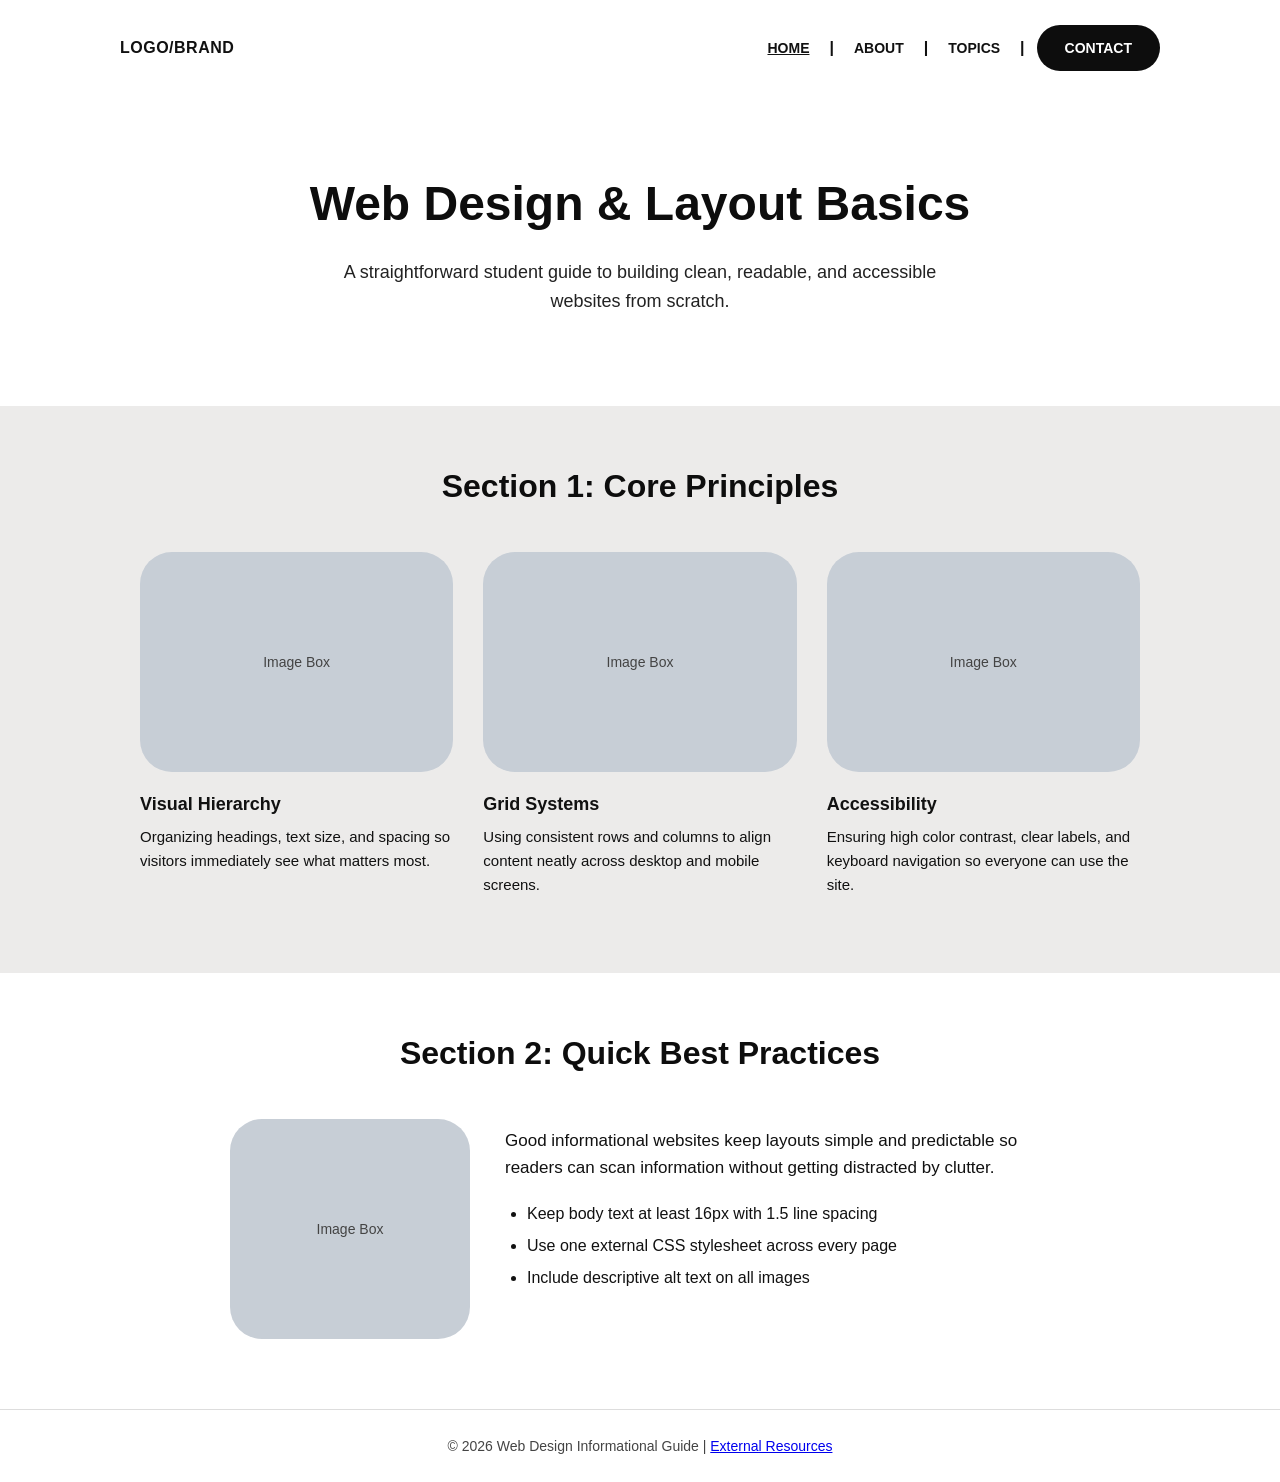
<file: index.html>
<!DOCTYPE html>
<html lang="en">
<head>
  <meta charset="UTF-8">
  <meta name="viewport" content="width=device-width, initial-scale=1.0">
  <meta name="description" content="Informational guide to core web design principles, visual hierarchy, grid systems, and accessibility.">
  <title>Home - Web Design Guide</title>
  <link rel="stylesheet" href="style.css">
</head>
<body>

  <header>
    <a href="index.html" class="logo">LOGO/BRAND</a>
    <nav>
      <ul>
        <li class="divider"><a href="index.html" class="active">HOME</a></li>
        <li class="divider"><a href="about.html">ABOUT</a></li>
        <li class="divider"><a href="topics.html">TOPICS</a></li>
        <li><a href="contact.html" class="nav-pill">CONTACT</a></li>
      </ul>
    </nav>
  </header>

  <main>
    <!-- Main Banner matching wireframe -->
    <section class="main-banner">
      <h1>Web Design &amp; Layout Basics</h1>
      <p>A straightforward student guide to building clean, readable, and accessible websites from scratch.</p>
    </section>

    <!-- Section 1: Core Principles (Gray Band + 3 Columns) -->
    <section class="section-gray">
      <div class="section-inner">
        <h2 class="section-title">Section 1: Core Principles</h2>

        <div class="three-col">
          <div class="col-card">
            <div class="img-box">Image Box</div>
            <h3>Visual Hierarchy</h3>
            <p>Organizing headings, text size, and spacing so visitors immediately see what matters most.</p>
          </div>

          <div class="col-card">
            <div class="img-box">Image Box</div>
            <h3>Grid Systems</h3>
            <p>Using consistent rows and columns to align content neatly across desktop and mobile screens.</p>
          </div>

          <div class="col-card">
            <div class="img-box">Image Box</div>
            <h3>Accessibility</h3>
            <p>Ensuring high color contrast, clear labels, and keyboard navigation so everyone can use the site.</p>
          </div>
        </div>
      </div>
    </section>

    <!-- Section 2: Quick Best Practices (White Section + Left Box + Right Text & Bullets) -->
    <section class="section-white">
      <div class="section-inner">
        <h2 class="section-title">Section 2: Quick Best Practices</h2>

        <div class="two-col">
          <div class="two-col-left">
            <div class="img-box">Image Box</div>
          </div>

          <div class="two-col-right">
            <p>Good informational websites keep layouts simple and predictable so readers can scan information without getting distracted by clutter.</p>
            <ul>
              <li>Keep body text at least 16px with 1.5 line spacing</li>
              <li>Use one external CSS stylesheet across every page</li>
              <li>Include descriptive alt text on all images</li>
            </ul>
          </div>
        </div>
      </div>
    </section>
  </main>

  <footer>
    <p>&copy; 2026 Web Design Informational Guide | <a href="resources.html">External Resources</a></p>
  </footer>

</body>
</html>
</file>
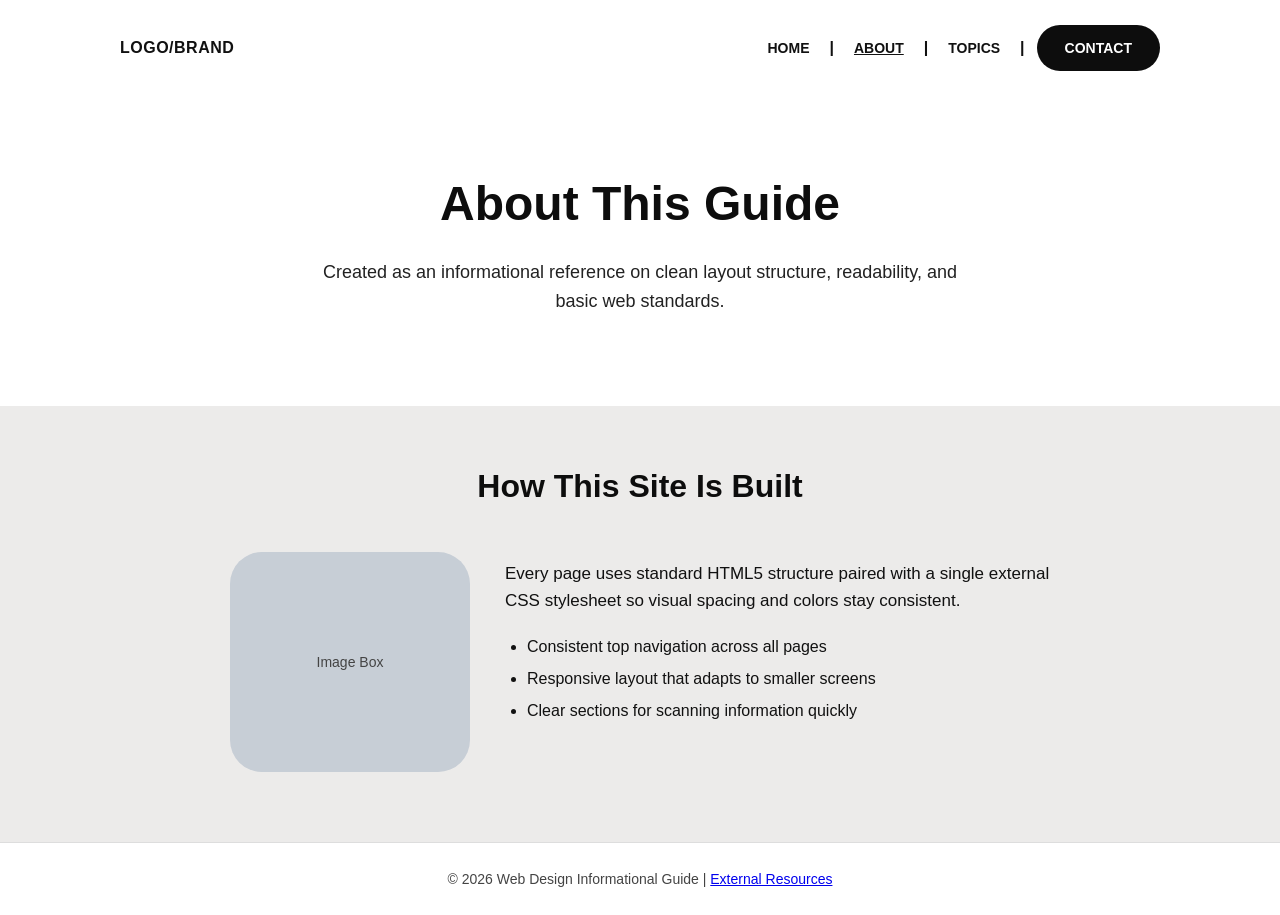
<file: about.html>
<!DOCTYPE html>
<html lang="en">
<head>
  <meta charset="UTF-8">
  <meta name="viewport" content="width=device-width, initial-scale=1.0">
  <meta name="description" content="About this informational web design guide and how the layout is organized.">
  <title>About - Web Design Guide</title>
  <link rel="stylesheet" href="style.css">
</head>
<body>

  <header>
    <a href="index.html" class="logo">LOGO/BRAND</a>
    <nav>
      <ul>
        <li class="divider"><a href="index.html">HOME</a></li>
        <li class="divider"><a href="about.html" class="active">ABOUT</a></li>
        <li class="divider"><a href="topics.html">TOPICS</a></li>
        <li><a href="contact.html" class="nav-pill">CONTACT</a></li>
      </ul>
    </nav>
  </header>

  <main>
    <section class="main-banner">
      <h1>About This Guide</h1>
      <p>Created as an informational reference on clean layout structure, readability, and basic web standards.</p>
    </section>

    <section class="section-gray">
      <div class="section-inner">
        <h2 class="section-title">How This Site Is Built</h2>

        <div class="two-col">
          <div class="two-col-left">
            <div class="img-box">Image Box</div>
          </div>

          <div class="two-col-right">
            <p>Every page uses standard HTML5 structure paired with a single external CSS stylesheet so visual spacing and colors stay consistent.</p>
            <ul>
              <li>Consistent top navigation across all pages</li>
              <li>Responsive layout that adapts to smaller screens</li>
              <li>Clear sections for scanning information quickly</li>
            </ul>
          </div>
        </div>
      </div>
    </section>
  </main>

  <footer>
    <p>&copy; 2026 Web Design Informational Guide | <a href="resources.html">External Resources</a></p>
  </footer>

</body>
</html>
</file>
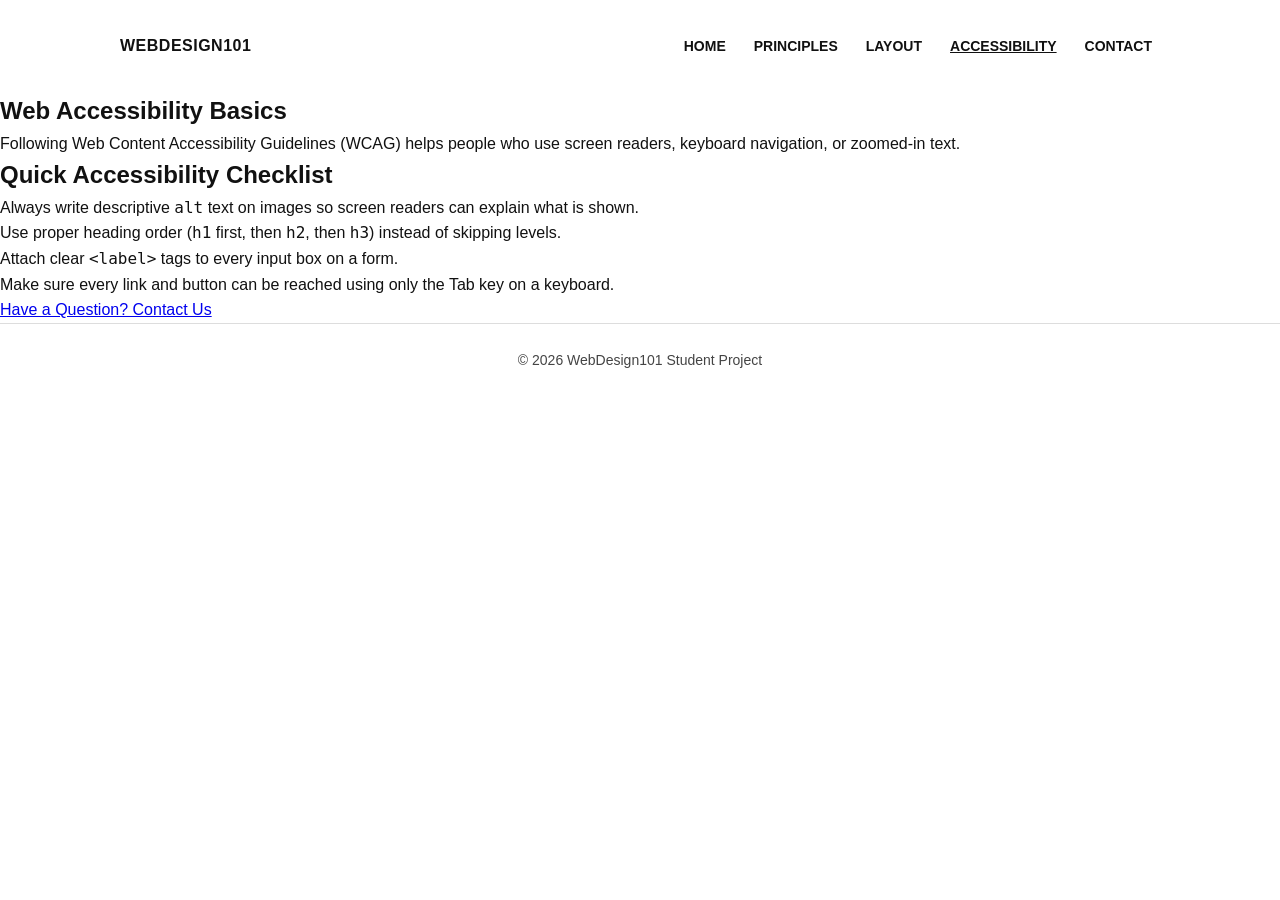
<file: accessibility.html>
<!DOCTYPE html>
<html lang="en">
<head>
  <meta charset="UTF-8">
  <meta name="viewport" content="width=device-width, initial-scale=1.0">
  <meta name="description" content="Practical WCAG accessibility steps for student websites.">
  <title>Accessibility - WebDesign101</title>
  <link rel="stylesheet" href="style.css">
</head>
<body>

  <header>
    <a href="index.html" class="logo">WebDesign101</a>
    <nav>
      <ul>
        <li><a href="index.html">Home</a></li>
        <li><a href="principles.html">Principles</a></li>
        <li><a href="layout.html">Layout</a></li>
        <li><a href="accessibility.html" class="active">Accessibility</a></li>
        <li><a href="contact.html">Contact</a></li>
      </ul>
    </nav>
  </header>

  <main>
    <section class="content-box">
      <h1>Web Accessibility Basics</h1>
      <p>Following Web Content Accessibility Guidelines (WCAG) helps people who use screen readers, keyboard navigation, or zoomed-in text.</p>

      <h2>Quick Accessibility Checklist</h2>
      <ul class="content-list">
        <li>Always write descriptive <code>alt</code> text on images so screen readers can explain what is shown.</li>
        <li>Use proper heading order (<code>h1</code> first, then <code>h2</code>, then <code>h3</code>) instead of skipping levels.</li>
        <li>Attach clear <code>&lt;label&gt;</code> tags to every input box on a form.</li>
        <li>Make sure every link and button can be reached using only the Tab key on a keyboard.</li>
      </ul>

      <a href="contact.html" class="btn">Have a Question? Contact Us</a>
    </section>
  </main>

  <footer>
    <p>&copy; 2026 WebDesign101 Student Project</p>
  </footer>

</body>
</html>
</file>
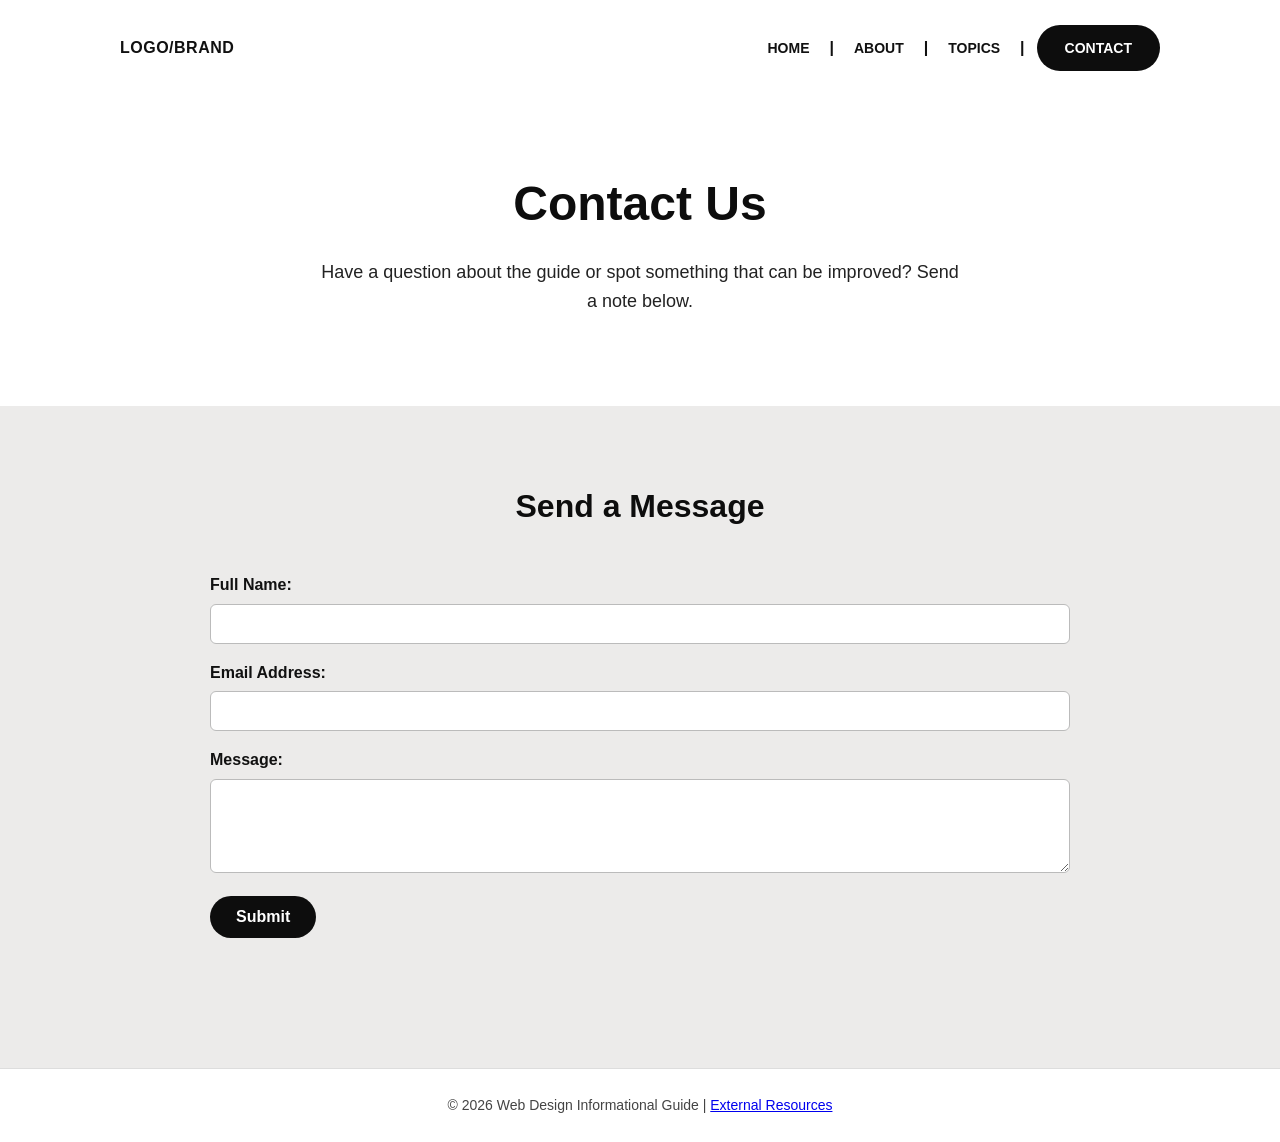
<file: contact.html>
<!DOCTYPE html>
<html lang="en">
<head>
  <meta charset="UTF-8">
  <meta name="viewport" content="width=device-width, initial-scale=1.0">
  <meta name="description" content="Contact page with form validation for questions and feedback on web design.">
  <title>Contact - Web Design Guide</title>
  <link rel="stylesheet" href="style.css">
</head>
<body>

  <header>
    <a href="index.html" class="logo">LOGO/BRAND</a>
    <nav>
      <ul>
        <li class="divider"><a href="index.html">HOME</a></li>
        <li class="divider"><a href="about.html">ABOUT</a></li>
        <li class="divider"><a href="topics.html">TOPICS</a></li>
        <li><a href="contact.html" class="nav-pill active">CONTACT</a></li>
      </ul>
    </nav>
  </header>

  <main>
    <section class="main-banner">
      <h1>Contact Us</h1>
      <p>Have a question about the guide or spot something that can be improved? Send a note below.</p>
    </section>

    <section class="section-gray">
      <div class="section-inner">
        <div class="subpage-box">
          <h2 class="section-title">Send a Message</h2>

          <form id="contactForm" novalidate>
            <div class="form-group">
              <label for="fullName">Full Name:</label>
              <input type="text" id="fullName" name="fullName">
              <span class="error-msg" id="nameError"></span>
            </div>

            <div class="form-group">
              <label for="emailAddress">Email Address:</label>
              <input type="email" id="emailAddress" name="emailAddress">
              <span class="error-msg" id="emailError"></span>
            </div>

            <div class="form-group">
              <label for="messageText">Message:</label>
              <textarea id="messageText" name="messageText" rows="4"></textarea>
              <span class="error-msg" id="messageError"></span>
            </div>

            <button type="submit" class="btn-dark">Submit</button>
          </form>

          <div class="success-box" id="formSuccess">
            Thanks! Your message has been submitted.
          </div>
        </div>
      </div>
    </section>
  </main>

  <footer>
    <p>&copy; 2026 Web Design Informational Guide | <a href="resources.html">External Resources</a></p>
  </footer>

  <script>
    document.getElementById("contactForm").addEventListener("submit", function(event) {
      event.preventDefault();

      var name = document.getElementById("fullName").value.trim();
      var email = document.getElementById("emailAddress").value.trim();
      var message = document.getElementById("messageText").value.trim();
      var valid = true;

      document.getElementById("nameError").textContent = "";
      document.getElementById("emailError").textContent = "";
      document.getElementById("messageError").textContent = "";
      document.getElementById("formSuccess").style.display = "none";

      if (name === "") {
        document.getElementById("nameError").textContent = "Please enter your name.";
        valid = false;
      }

      if (email === "" || email.indexOf("@") === -1) {
        document.getElementById("emailError").textContent = "Please enter a valid email address.";
        valid = false;
      }

      if (message === "") {
        document.getElementById("messageError").textContent = "Please enter a message.";
        valid = false;
      }

      if (valid) {
        document.getElementById("formSuccess").style.display = "block";
        document.getElementById("contactForm").reset();
      }
    });
  </script>

</body>
</html>
</file>
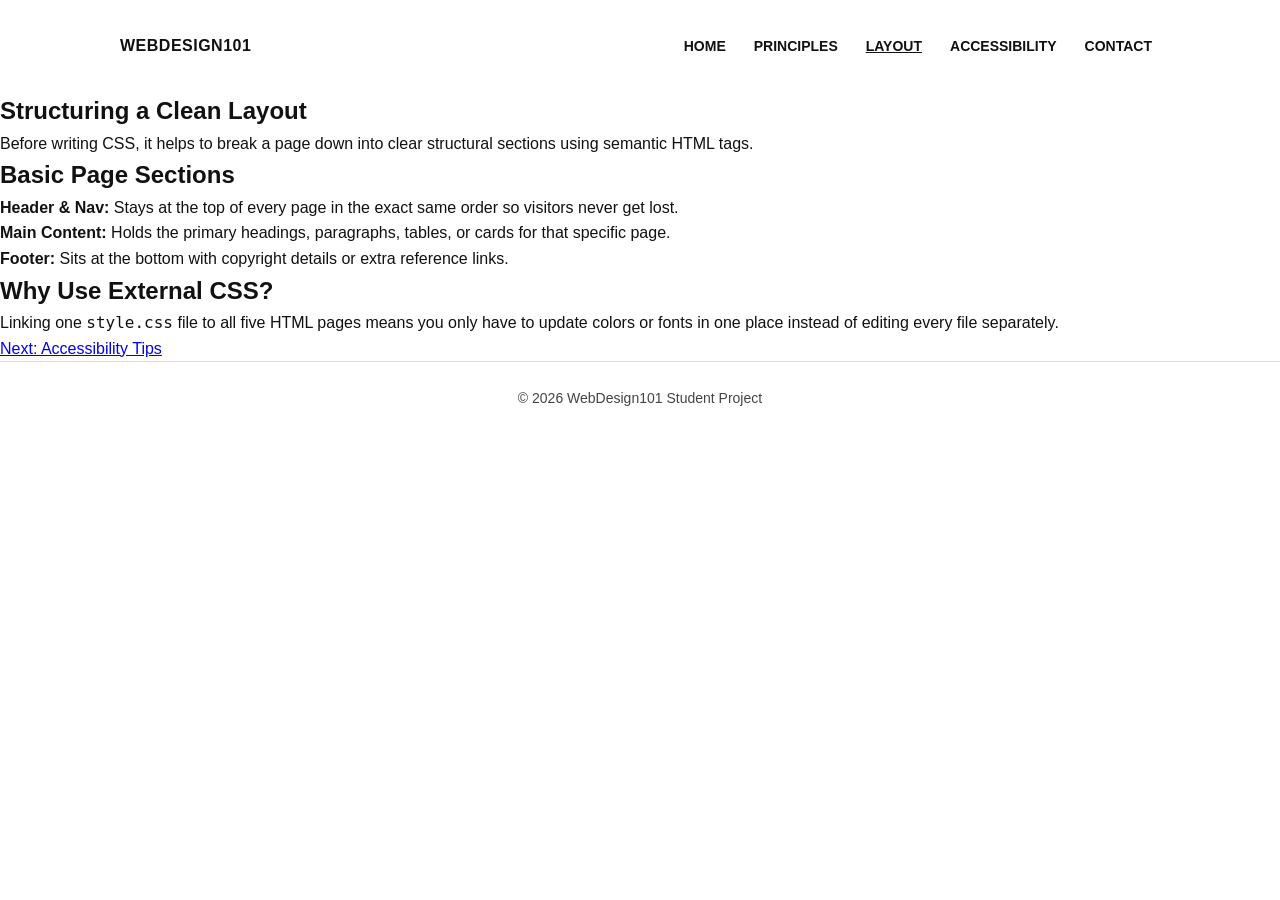
<file: layout.html>
<!DOCTYPE html>
<html lang="en">
<head>
  <meta charset="UTF-8">
  <meta name="viewport" content="width=device-width, initial-scale=1.0">
  <meta name="description" content="How to structure website layouts using semantic HTML and CSS Flexbox.">
  <title>Page Layout - WebDesign101</title>
  <link rel="stylesheet" href="style.css">
</head>
<body>

  <header>
    <a href="index.html" class="logo">WebDesign101</a>
    <nav>
      <ul>
        <li><a href="index.html">Home</a></li>
        <li><a href="principles.html">Principles</a></li>
        <li><a href="layout.html" class="active">Layout</a></li>
        <li><a href="accessibility.html">Accessibility</a></li>
        <li><a href="contact.html">Contact</a></li>
      </ul>
    </nav>
  </header>

  <main>
    <section class="content-box">
      <h1>Structuring a Clean Layout</h1>
      <p>Before writing CSS, it helps to break a page down into clear structural sections using semantic HTML tags.</p>

      <h2>Basic Page Sections</h2>
      <ul class="content-list">
        <li><strong>Header &amp; Nav:</strong> Stays at the top of every page in the exact same order so visitors never get lost.</li>
        <li><strong>Main Content:</strong> Holds the primary headings, paragraphs, tables, or cards for that specific page.</li>
        <li><strong>Footer:</strong> Sits at the bottom with copyright details or extra reference links.</li>
      </ul>

      <h2>Why Use External CSS?</h2>
      <p>Linking one <code>style.css</code> file to all five HTML pages means you only have to update colors or fonts in one place instead of editing every file separately.</p>

      <a href="accessibility.html" class="btn">Next: Accessibility Tips</a>
    </section>
  </main>

  <footer>
    <p>&copy; 2026 WebDesign101 Student Project</p>
  </footer>

</body>
</html>
</file>
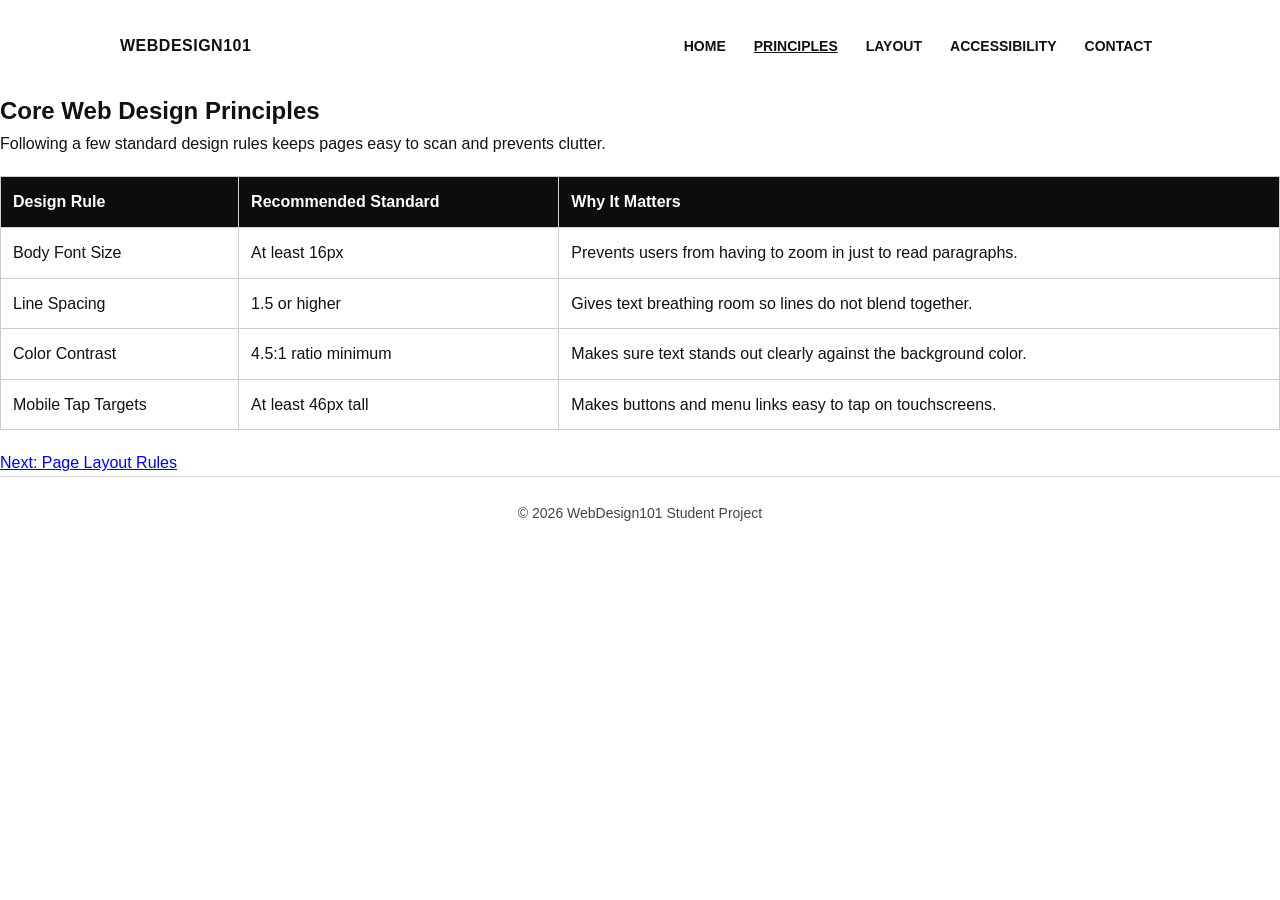
<file: principles.html>
<!DOCTYPE html>
<html lang="en">
<head>
  <meta charset="UTF-8">
  <meta name="viewport" content="width=device-width, initial-scale=1.0">
  <meta name="description" content="Core web design principles including contrast, typography, and spacing.">
  <title>Core Principles - WebDesign101</title>
  <link rel="stylesheet" href="style.css">
</head>
<body>

  <header>
    <a href="index.html" class="logo">WebDesign101</a>
    <nav>
      <ul>
        <li><a href="index.html">Home</a></li>
        <li><a href="principles.html" class="active">Principles</a></li>
        <li><a href="layout.html">Layout</a></li>
        <li><a href="accessibility.html">Accessibility</a></li>
        <li><a href="contact.html">Contact</a></li>
      </ul>
    </nav>
  </header>

  <main>
    <section class="content-box">
      <h1>Core Web Design Principles</h1>
      <p>Following a few standard design rules keeps pages easy to scan and prevents clutter.</p>

      <table>
        <thead>
          <tr>
            <th>Design Rule</th>
            <th>Recommended Standard</th>
            <th>Why It Matters</th>
          </tr>
        </thead>
        <tbody>
          <tr>
            <td>Body Font Size</td>
            <td>At least 16px</td>
            <td>Prevents users from having to zoom in just to read paragraphs.</td>
          </tr>
          <tr>
            <td>Line Spacing</td>
            <td>1.5 or higher</td>
            <td>Gives text breathing room so lines do not blend together.</td>
          </tr>
          <tr>
            <td>Color Contrast</td>
            <td>4.5:1 ratio minimum</td>
            <td>Makes sure text stands out clearly against the background color.</td>
          </tr>
          <tr>
            <td>Mobile Tap Targets</td>
            <td>At least 46px tall</td>
            <td>Makes buttons and menu links easy to tap on touchscreens.</td>
          </tr>
        </tbody>
      </table>

      <a href="layout.html" class="btn">Next: Page Layout Rules</a>
    </section>
  </main>

  <footer>
    <p>&copy; 2026 WebDesign101 Student Project</p>
  </footer>

</body>
</html>
</file>
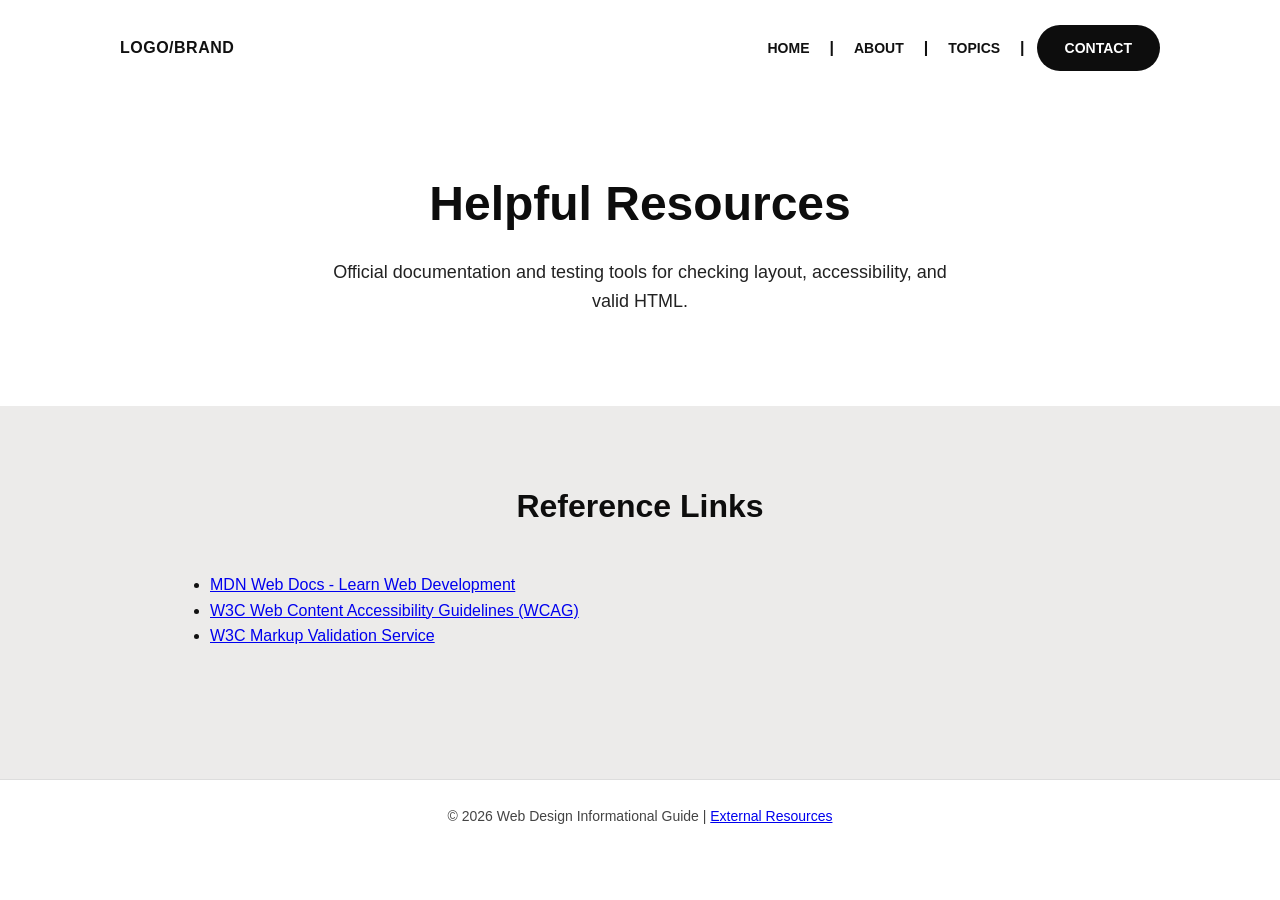
<file: resources.html>
<!DOCTYPE html>
<html lang="en">
<head>
  <meta charset="UTF-8">
  <meta name="viewport" content="width=device-width, initial-scale=1.0">
  <meta name="description" content="External references and tools for learning HTML, CSS, and web accessibility.">
  <title>Resources - Web Design Guide</title>
  <link rel="stylesheet" href="style.css">
</head>
<body>

  <header>
    <a href="index.html" class="logo">LOGO/BRAND</a>
    <nav>
      <ul>
        <li class="divider"><a href="index.html">HOME</a></li>
        <li class="divider"><a href="about.html">ABOUT</a></li>
        <li class="divider"><a href="topics.html">TOPICS</a></li>
        <li><a href="contact.html" class="nav-pill">CONTACT</a></li>
      </ul>
    </nav>
  </header>

  <main>
    <section class="main-banner">
      <h1>Helpful Resources</h1>
      <p>Official documentation and testing tools for checking layout, accessibility, and valid HTML.</p>
    </section>

    <section class="section-gray">
      <div class="section-inner">
        <div class="subpage-box">
          <h2 class="section-title">Reference Links</h2>
          <ul>
            <li><a href="https://developer.mozilla.org/en-US/docs/Learn" target="_blank" rel="noopener">MDN Web Docs - Learn Web Development</a></li>
            <li><a href="https://www.w3.org/WAI/standards-guidelines/wcag/" target="_blank" rel="noopener">W3C Web Content Accessibility Guidelines (WCAG)</a></li>
            <li><a href="https://validator.w3.org/" target="_blank" rel="noopener">W3C Markup Validation Service</a></li>
          </ul>
        </div>
      </div>
    </section>
  </main>

  <footer>
    <p>&copy; 2026 Web Design Informational Guide | <a href="resources.html">External Resources</a></p>
  </footer>

</body>
</html>
</file>
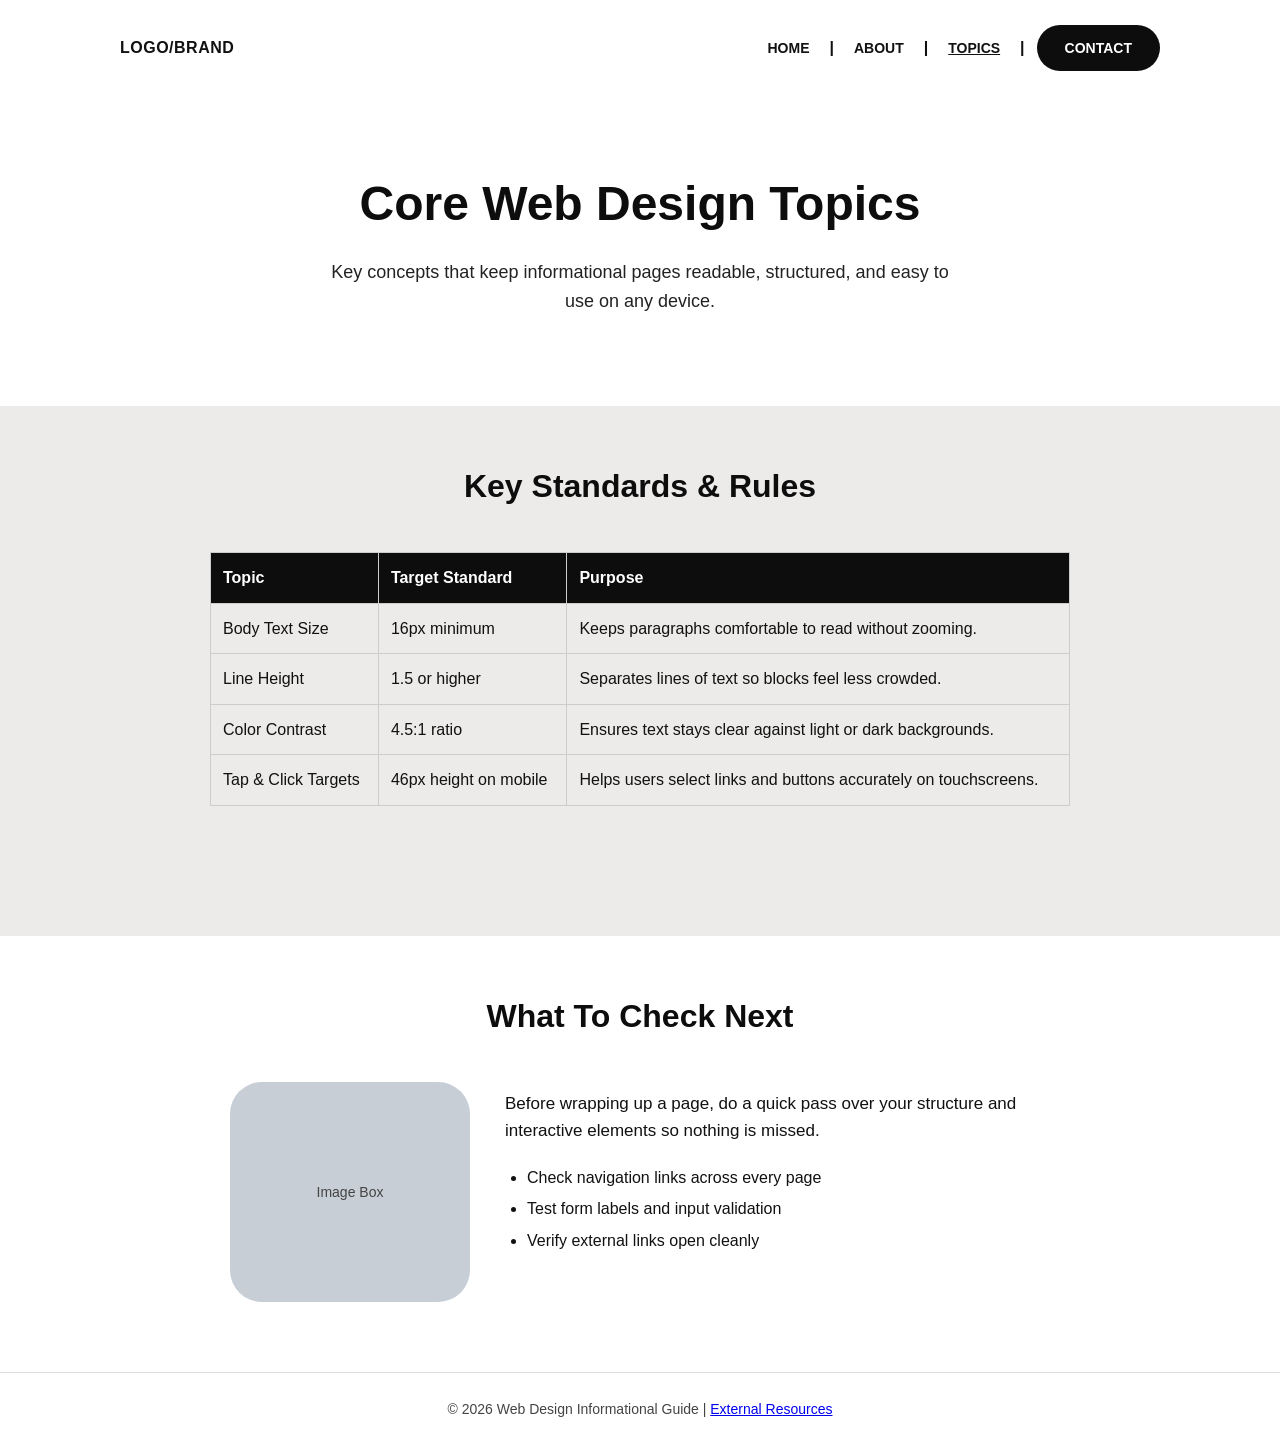
<file: topics.html>
<!DOCTYPE html>
<html lang="en">
<head>
  <meta charset="UTF-8">
  <meta name="viewport" content="width=device-width, initial-scale=1.0">
  <meta name="description" content="Informational topics covering typography, responsive grids, and accessibility standards.">
  <title>Topics - Web Design Guide</title>
  <link rel="stylesheet" href="style.css">
</head>
<body>

  <header>
    <a href="index.html" class="logo">LOGO/BRAND</a>
    <nav>
      <ul>
        <li class="divider"><a href="index.html">HOME</a></li>
        <li class="divider"><a href="about.html">ABOUT</a></li>
        <li class="divider"><a href="topics.html" class="active">TOPICS</a></li>
        <li><a href="contact.html" class="nav-pill">CONTACT</a></li>
      </ul>
    </nav>
  </header>

  <main>
    <section class="main-banner">
      <h1>Core Web Design Topics</h1>
      <p>Key concepts that keep informational pages readable, structured, and easy to use on any device.</p>
    </section>

    <section class="section-gray">
      <div class="section-inner">
        <h2 class="section-title">Key Standards &amp; Rules</h2>

        <div class="subpage-box">
          <table>
            <thead>
              <tr>
                <th>Topic</th>
                <th>Target Standard</th>
                <th>Purpose</th>
              </tr>
            </thead>
            <tbody>
              <tr>
                <td>Body Text Size</td>
                <td>16px minimum</td>
                <td>Keeps paragraphs comfortable to read without zooming.</td>
              </tr>
              <tr>
                <td>Line Height</td>
                <td>1.5 or higher</td>
                <td>Separates lines of text so blocks feel less crowded.</td>
              </tr>
              <tr>
                <td>Color Contrast</td>
                <td>4.5:1 ratio</td>
                <td>Ensures text stays clear against light or dark backgrounds.</td>
              </tr>
              <tr>
                <td>Tap &amp; Click Targets</td>
                <td>46px height on mobile</td>
                <td>Helps users select links and buttons accurately on touchscreens.</td>
              </tr>
            </tbody>
          </table>
        </div>
      </div>
    </section>

    <section class="section-white">
      <div class="section-inner">
        <h2 class="section-title">What To Check Next</h2>

        <div class="two-col">
          <div class="two-col-left">
            <div class="img-box">Image Box</div>
          </div>

          <div class="two-col-right">
            <p>Before wrapping up a page, do a quick pass over your structure and interactive elements so nothing is missed.</p>
            <ul>
              <li>Check navigation links across every page</li>
              <li>Test form labels and input validation</li>
              <li>Verify external links open cleanly</li>
            </ul>
          </div>
        </div>
      </div>
    </section>
  </main>

  <footer>
    <p>&copy; 2026 Web Design Informational Guide | <a href="resources.html">External Resources</a></p>
  </footer>

</body>
</html>
</file>
<file: style.css>
* {
  box-sizing: border-box;
  margin: 0;
  padding: 0;
}

body {
  font-family: Arial, Helvetica, sans-serif;
  font-size: 16px;
  line-height: 1.6;
  color: #111111;
  background-color: #ffffff;
}

/* Header matching wireframe */
header {
  max-width: 1100px;
  margin: 0 auto;
  padding: 25px 30px;
  display: flex;
  justify-content: space-between;
  align-items: center;
  flex-wrap: wrap;
}

.logo {
  font-size: 16px;
  font-weight: bold;
  color: #111111;
  text-decoration: none;
  text-transform: uppercase;
  letter-spacing: 0.5px;
}

nav ul {
  list-style: none;
  display: flex;
  align-items: center;
  gap: 12px;
  flex-wrap: wrap;
}

nav li {
  display: flex;
  align-items: center;
}

/* Adds the "|" divider between HOME | ABOUT | TOPICS */
nav li.divider::after {
  content: "|";
  margin-left: 12px;
  color: #111111;
  font-weight: bold;
}

nav a {
  text-decoration: none;
  color: #111111;
  font-size: 14px;
  font-weight: bold;
  text-transform: uppercase;
  padding: 10px 8px;
}

nav a:hover,
nav a.active {
  text-decoration: underline;
}

/* Rounded black pill button for CONTACT */
nav a.nav-pill {
  background-color: #0d0d0d;
  color: #ffffff;
  padding: 12px 28px;
  border-radius: 30px;
  text-decoration: none;
}

nav a.nav-pill:hover {
  background-color: #333333;
  text-decoration: none;
}

/* Main Banner (White section, centered big title) */
.main-banner {
  text-align: center;
  padding: 70px 20px 90px 20px;
  max-width: 900px;
  margin: 0 auto;
}

.main-banner h1 {
  font-size: 48px;
  font-weight: bold;
  color: #0d0d0d;
  margin-bottom: 15px;
}

.main-banner p {
  font-size: 18px;
  color: #222222;
  max-width: 650px;
  margin: 0 auto;
}

/* Section 1: Light gray full-width band */
.section-gray {
  background-color: #ecebea;
  padding: 55px 20px 70px 20px;
  width: 100%;
}

.section-inner {
  max-width: 1000px;
  margin: 0 auto;
}

.section-title {
  text-align: center;
  font-size: 32px;
  font-weight: bold;
  color: #0d0d0d;
  margin-bottom: 40px;
}

/* 3-column grid for Section 1 */
.three-col {
  display: flex;
  justify-content: space-between;
  gap: 30px;
  flex-wrap: wrap;
}

.col-card {
  flex: 1 1 260px;
}

/* Rounded image placeholders matching wireframe */
.img-box {
  width: 100%;
  height: 220px;
  background-color: #c7ced6;
  border-radius: 32px;
  margin-bottom: 18px;
  display: flex;
  align-items: center;
  justify-content: center;
  color: #444444;
  font-size: 14px;
  overflow: hidden;
}

.img-box img {
  width: 100%;
  height: 100%;
  object-fit: cover;
}

.col-card h3 {
  font-size: 18px;
  font-weight: bold;
  margin-bottom: 6px;
}

.col-card p {
  font-size: 15px;
  margin-bottom: 6px;
}

/* Section 2: White background, 2-column split */
.section-white {
  background-color: #ffffff;
  padding: 55px 20px 70px 20px;
}

.two-col {
  display: flex;
  align-items: flex-start;
  gap: 35px;
  max-width: 820px;
  margin: 0 auto;
  flex-wrap: wrap;
}

.two-col-left {
  flex: 0 0 240px;
}

.two-col-left .img-box {
  height: 220px;
  margin-bottom: 0;
}

.two-col-right {
  flex: 1 1 320px;
  padding-top: 8px;
}

.two-col-right p {
  font-size: 17px;
  margin-bottom: 20px;
}

.two-col-right ul {
  margin-left: 22px;
}

.two-col-right li {
  font-size: 16px;
  margin-bottom: 6px;
}

/* Standard content container for subpages */
.subpage-box {
  max-width: 900px;
  margin: 20px auto 60px auto;
  padding: 0 20px;
}

table {
  width: 100%;
  border-collapse: collapse;
  margin: 20px 0;
}

th, td {
  border: 1px solid #cccccc;
  padding: 12px;
  text-align: left;
}

th {
  background-color: #0d0d0d;
  color: #ffffff;
}

/* Form styles */
.form-group {
  margin-bottom: 16px;
}

label {
  display: block;
  font-weight: bold;
  margin-bottom: 6px;
}

input, textarea {
  width: 100%;
  padding: 10px;
  border: 1px solid #bbbbbb;
  border-radius: 6px;
  font-family: inherit;
  font-size: 16px;
}

.btn-dark {
  background-color: #0d0d0d;
  color: #ffffff;
  padding: 12px 26px;
  border: none;
  border-radius: 25px;
  font-size: 16px;
  font-weight: bold;
  cursor: pointer;
}

.btn-dark:hover {
  background-color: #333333;
}

.error-msg {
  color: #b30000;
  font-size: 14px;
  display: block;
  margin-top: 4px;
}

.success-box {
  background-color: #e6f4ea;
  border: 1px solid #34a853;
  color: #1e4620;
  padding: 14px;
  border-radius: 6px;
  margin-top: 15px;
  display: none;
}

footer {
  border-top: 1px solid #dddddd;
  text-align: center;
  padding: 25px 20px;
  font-size: 14px;
  color: #444444;
}

@media (max-width: 650px) {
  .main-banner h1 {
    font-size: 34px;
  }
  nav ul {
    gap: 8px;
    margin-top: 12px;
  }
  nav li.divider::after {
    display: none;
  }
  nav a {
    min-height: 46px;
    display: inline-flex;
    align-items: center;
  }
  .two-col-left {
    flex: 1 1 100%;
  }
}
</file>
